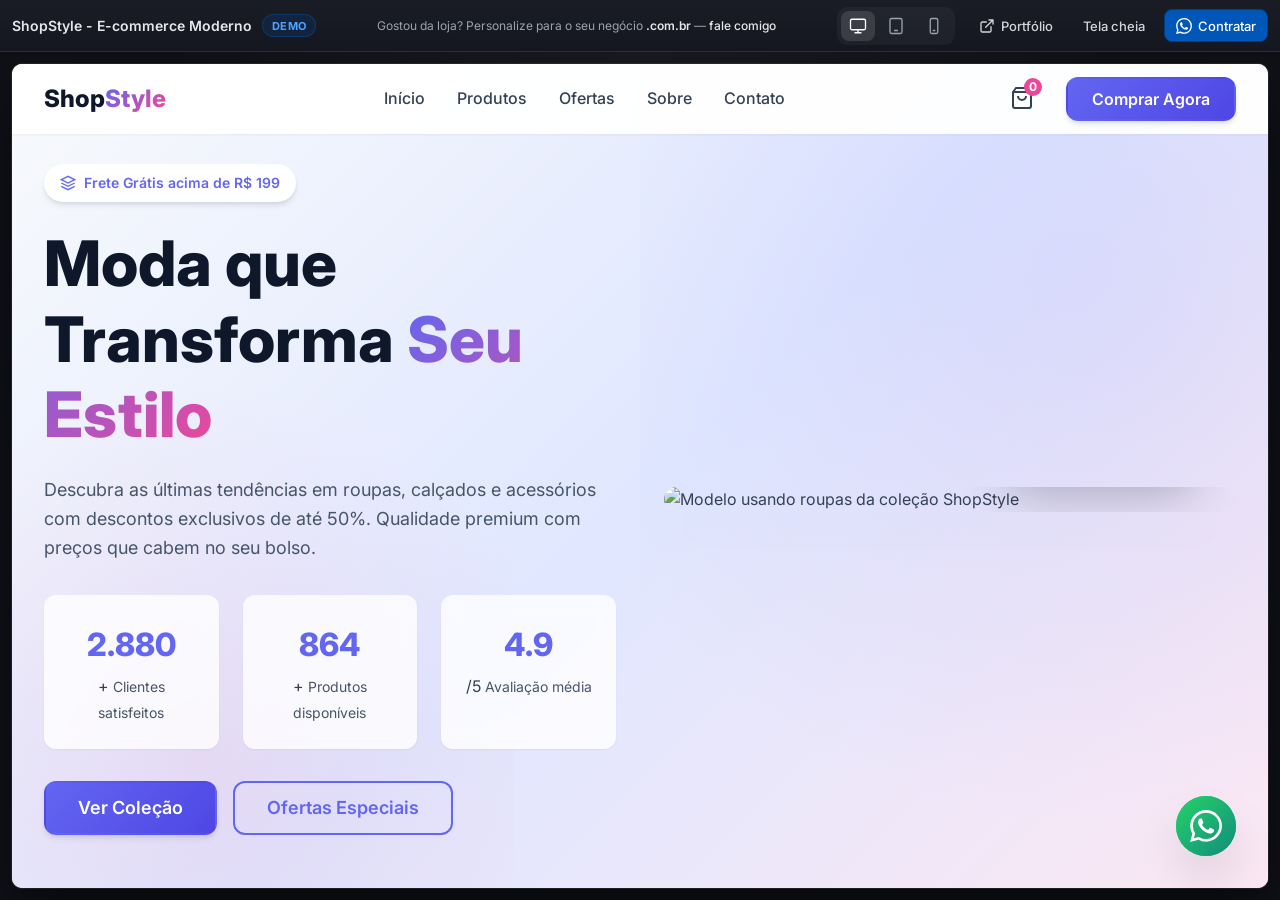
<file: index.html>
<!DOCTYPE html>
<html lang="pt-BR">
<head>
  <meta charset="UTF-8" />
  <meta name="viewport" content="width=device-width, initial-scale=1.0" />
  <title>ShopStyle — Demo | Tiago O. de Farias</title>
  <meta name="description" content="Demonstração de e-commerce de alto impacto e conversão — concept demo desenvolvido por Tiago O. de Farias." />
  <meta name="robots" content="noindex, nofollow" />
  <link rel="preconnect" href="https://fonts.googleapis.com" />
  <link rel="preconnect" href="https://fonts.gstatic.com" crossorigin />
  <link href="https://fonts.googleapis.com/css2?family=Inter:wght@400;500;600;700&display=swap" rel="stylesheet" />
  <link rel="stylesheet" href="assets/css/preview.css" />
</head>
<body class="preview-shell">
  <header class="preview-bar">
    <div class="preview-bar__brand">
      <h1 class="preview-bar__title">ShopStyle - E-commerce Moderno</h1>
      <span class="preview-bar__badge">Demo</span>
    </div>

    <p class="preview-bar__pitch">
      Gostou da loja? Personalize para o seu negócio
      <span class="preview-bar__pitch-domain">.com.br</span><span class="preview-bar__pitch-sep" aria-hidden="true"> — </span><a
        href="https://wa.me/5551991213724?text=Ol%C3%A1%20Tiago!%20Vi%20a%20demo%20do%20ShopStyle%20e%20quero%20criar%20minha%20loja%20online."
        target="_blank"
        rel="noopener noreferrer"
        class="preview-bar__pitch-contact"
      >fale comigo</a>
    </p>

    <div class="preview-bar__devices" role="group" aria-label="Visualização por dispositivo">
      <button type="button" class="preview-bar__device is-active" data-preview-device="desktop" aria-pressed="true" aria-label="Desktop" title="Desktop">
        <svg viewBox="0 0 24 24" fill="none" stroke="currentColor" stroke-width="1.75" aria-hidden="true">
          <rect x="2" y="3" width="20" height="14" rx="2" />
          <path d="M8 21h8M12 17v4" stroke-linecap="round" />
        </svg>
      </button>
      <button type="button" class="preview-bar__device" data-preview-device="tablet" aria-pressed="false" aria-label="Tablet" title="Tablet">
        <svg viewBox="0 0 24 24" fill="none" stroke="currentColor" stroke-width="1.75" aria-hidden="true">
          <rect x="4" y="2" width="16" height="20" rx="2" />
          <path d="M10 18h4" stroke-linecap="round" />
        </svg>
      </button>
      <button type="button" class="preview-bar__device" data-preview-device="mobile" aria-pressed="false" aria-label="Mobile" title="Mobile">
        <svg viewBox="0 0 24 24" fill="none" stroke="currentColor" stroke-width="1.75" aria-hidden="true">
          <rect x="7" y="2" width="10" height="20" rx="2" />
          <path d="M11 18h2" stroke-linecap="round" />
        </svg>
      </button>
    </div>

    <div class="preview-bar__actions">
      <a href="https://tofariasti.github.io/" target="_blank" rel="noopener noreferrer" class="preview-bar__link preview-bar__link--icon" title="Portfólio">
        <svg width="16" height="16" viewBox="0 0 24 24" fill="none" stroke="currentColor" stroke-width="2" aria-hidden="true">
          <path d="M18 13v6a2 2 0 01-2 2H5a2 2 0 01-2-2V8a2 2 0 012-2h6M15 3h6v6M10 14L21 3" stroke-linecap="round" stroke-linejoin="round" />
        </svg>
        <span>Portfólio</span>
      </a>
      <a href="site/index.html" class="preview-bar__link" title="Abrir site sem moldura">Tela cheia</a>
      <a
        href="https://wa.me/5551991213724?text=Ol%C3%A1%20Tiago!%20Vi%20a%20demo%20do%20ShopStyle%20e%20gostaria%20de%20conversar%20sobre%20um%20projeto%20similar."
        target="_blank"
        rel="noopener noreferrer"
        class="preview-bar__cta"
      >
        <svg viewBox="0 0 24 24" fill="currentColor" aria-hidden="true">
          <path d="M17.472 14.382c-.297-.149-1.758-.867-2.03-.967-.273-.099-.471-.148-.67.15-.197.297-.767.966-.94 1.164-.173.199-.347.223-.644.075-.297-.15-1.255-.463-2.39-1.475-.883-.788-1.48-1.761-1.653-2.059-.173-.297-.018-.458.13-.606.134-.133.298-.347.446-.52.149-.174.198-.298.298-.497.099-.198.05-.371-.025-.52-.075-.149-.669-1.612-.916-2.207-.242-.579-.487-.5-.669-.51-.173-.008-.371-.01-.57-.01-.198 0-.52.074-.792.372-.272.297-1.04 1.016-1.04 2.479 0 1.462 1.065 2.875 1.213 3.074.149.198 2.096 3.2 5.077 4.487.709.306 1.262.489 1.694.625.712.227 1.36.195 1.871.118.571-.085 1.758-.719 2.006-1.413.248-.694.248-1.289.173-1.413-.074-.124-.272-.198-.57-.347m-5.421 7.403h-.004a9.87 9.87 0 01-5.031-1.378l-.361-.214-3.741.982.998-3.648-.235-.374a9.86 9.86 0 01-1.51-5.26c.001-5.45 4.436-9.884 9.888-9.884 2.64 0 5.122 1.03 6.988 2.898a9.825 9.825 0 012.893 6.994c-.003 5.45-4.435 9.884-9.885 9.884m8.413-18.297A11.815 11.815 0 0012.05 0C5.495 0 .16 5.335.157 11.892c0 2.096.547 4.142 1.588 5.945L.057 24l6.305-1.654a11.882 11.882 0 005.683 1.448h.005c6.554 0 11.89-5.335 11.893-11.893a11.821 11.821 0 00-3.48-8.413z" />
        </svg>
        <span>Contratar</span>
      </a>
    </div>
  </header>

  <div class="preview-stage">
    <div class="preview-frame-wrap" id="preview-frame-wrap">
      <iframe
        id="preview-iframe"
        src="site/index.html"
        title="ShopStyle — e-commerce demo"
        loading="eager"
      ></iframe>
    </div>
  </div>

  <script src="assets/js/preview.js"></script>
</body>
</html>
</file>
<file: assets/css/preview.css>
*,
*::before,
*::after {
  box-sizing: border-box;
}

html,
body {
  margin: 0;
  height: 100%;
  overflow: hidden;
}

body.preview-shell {
  font-family: Inter, system-ui, -apple-system, sans-serif;
  background: #0f1117;
  color: #e5e7eb;
}

.preview-bar {
  display: flex;
  align-items: center;
  gap: 12px;
  height: 52px;
  padding: 0 12px;
  background: linear-gradient(180deg, #1a1d26 0%, #14171f 100%);
  border-bottom: 1px solid rgba(255, 255, 255, 0.08);
  z-index: 10;
  overflow-x: auto;
  overflow-y: hidden;
  -webkit-overflow-scrolling: touch;
  scrollbar-width: none;
}

.preview-bar::-webkit-scrollbar {
  display: none;
}

.preview-bar__brand {
  display: flex;
  align-items: center;
  gap: 10px;
  min-width: 0;
  flex: 0 1 auto;
}

.preview-bar__title {
  margin: 0;
  font-size: 0.875rem;
  font-weight: 600;
  white-space: nowrap;
  overflow: hidden;
  text-overflow: ellipsis;
}

.preview-bar__badge {
  flex-shrink: 0;
  padding: 0.2rem 0.55rem;
  border-radius: 999px;
  background: rgba(0, 87, 184, 0.18);
  border: 1px solid rgba(0, 87, 184, 0.35);
  color: #4da3ff;
  font-size: 0.6875rem;
  font-weight: 700;
  letter-spacing: 0.04em;
  text-transform: uppercase;
}

.preview-bar__devices {
  display: none;
  align-items: center;
  gap: 4px;
  padding: 4px;
  border-radius: 10px;
  background: rgba(255, 255, 255, 0.04);
}

@media (min-width: 768px) {
  .preview-bar__devices {
    display: flex;
  }
}

.preview-bar__device {
  display: inline-flex;
  align-items: center;
  justify-content: center;
  width: 34px;
  height: 30px;
  border: 0;
  border-radius: 8px;
  background: transparent;
  color: #9ca3af;
  cursor: pointer;
  transition: background 0.15s, color 0.15s;
}

.preview-bar__device:hover {
  background: rgba(255, 255, 255, 0.08);
  color: #f3f4f6;
}

.preview-bar__device.is-active {
  background: rgba(255, 255, 255, 0.12);
  color: #fff;
}

.preview-bar__device svg {
  width: 18px;
  height: 18px;
}

.preview-bar__actions {
  display: flex;
  align-items: center;
  gap: 6px;
  flex-shrink: 0;
}

.preview-bar__link,
.preview-bar__cta {
  display: inline-flex;
  align-items: center;
  gap: 6px;
  padding: 0.45rem 0.7rem;
  border-radius: 8px;
  font-size: 0.8125rem;
  font-weight: 500;
  text-decoration: none;
  white-space: nowrap;
  transition: background 0.15s, color 0.15s, border-color 0.15s;
}

.preview-bar__link {
  color: #d1d5db;
  border: 1px solid transparent;
}

.preview-bar__link:hover {
  background: rgba(255, 255, 255, 0.06);
  color: #fff;
}

.preview-bar__link--icon {
  padding: 0.45rem;
}

.preview-bar__link--icon span {
  display: none;
}

@media (min-width: 640px) {
  .preview-bar__link--icon span {
    display: inline;
  }

  .preview-bar__link--icon {
    padding: 0.45rem 0.7rem;
  }
}

.preview-bar__cta {
  background: #0057b8;
  color: #fff;
  border: 1px solid #003d82;
}

.preview-bar__cta:hover {
  background: #003d82;
}

.preview-bar__cta svg {
  width: 16px;
  height: 16px;
  flex-shrink: 0;
}

.preview-stage {
  height: calc(100vh - 52px);
  height: calc(100dvh - 52px);
  padding: 12px;
  overflow: auto;
  background:
    radial-gradient(circle at top, rgba(255, 255, 255, 0.04), transparent 45%),
    #0f1117;
}

.preview-frame-wrap {
  width: 100%;
  max-width: none;
  height: 100%;
  margin: 0 auto;
  border-radius: 10px;
  overflow: hidden;
  box-shadow:
    0 0 0 1px rgba(255, 255, 255, 0.08),
    0 24px 48px rgba(0, 0, 0, 0.45);
  transition: max-width 0.25s ease;
}

.preview-frame-wrap--tablet {
  max-width: 768px;
}

.preview-frame-wrap--mobile {
  max-width: 390px;
}

.preview-frame-wrap iframe {
  display: block;
  width: 100%;
  height: 100%;
  border: 0;
  background: #fff;
}

.preview-bar__pitch {
  display: none;
  margin: 0;
  flex: 1 1 auto;
  min-width: 0;
  font-size: 0.75rem;
  color: #9ca3af;
  text-align: center;
  white-space: nowrap;
  overflow: hidden;
  text-overflow: ellipsis;
}

.preview-bar__pitch a {
  color: #e5e7eb;
  text-decoration: none;
}

.preview-bar__pitch a:hover {
  text-decoration: underline;
}

.preview-bar__pitch-contact {
  color: #ff8c33;
  font-weight: 500;
}

.preview-bar__pitch-contact:hover {
  color: #ffb366;
}

.preview-bar__pitch-domain {
  color: #e5e7eb;
  font-weight: 600;
}

@media (min-width: 640px) {
  .preview-bar__pitch {
    display: block;
  }
}

@media (max-width: 767px) {
  .preview-bar__pitch-sep {
    display: none;
  }
}
</file>
